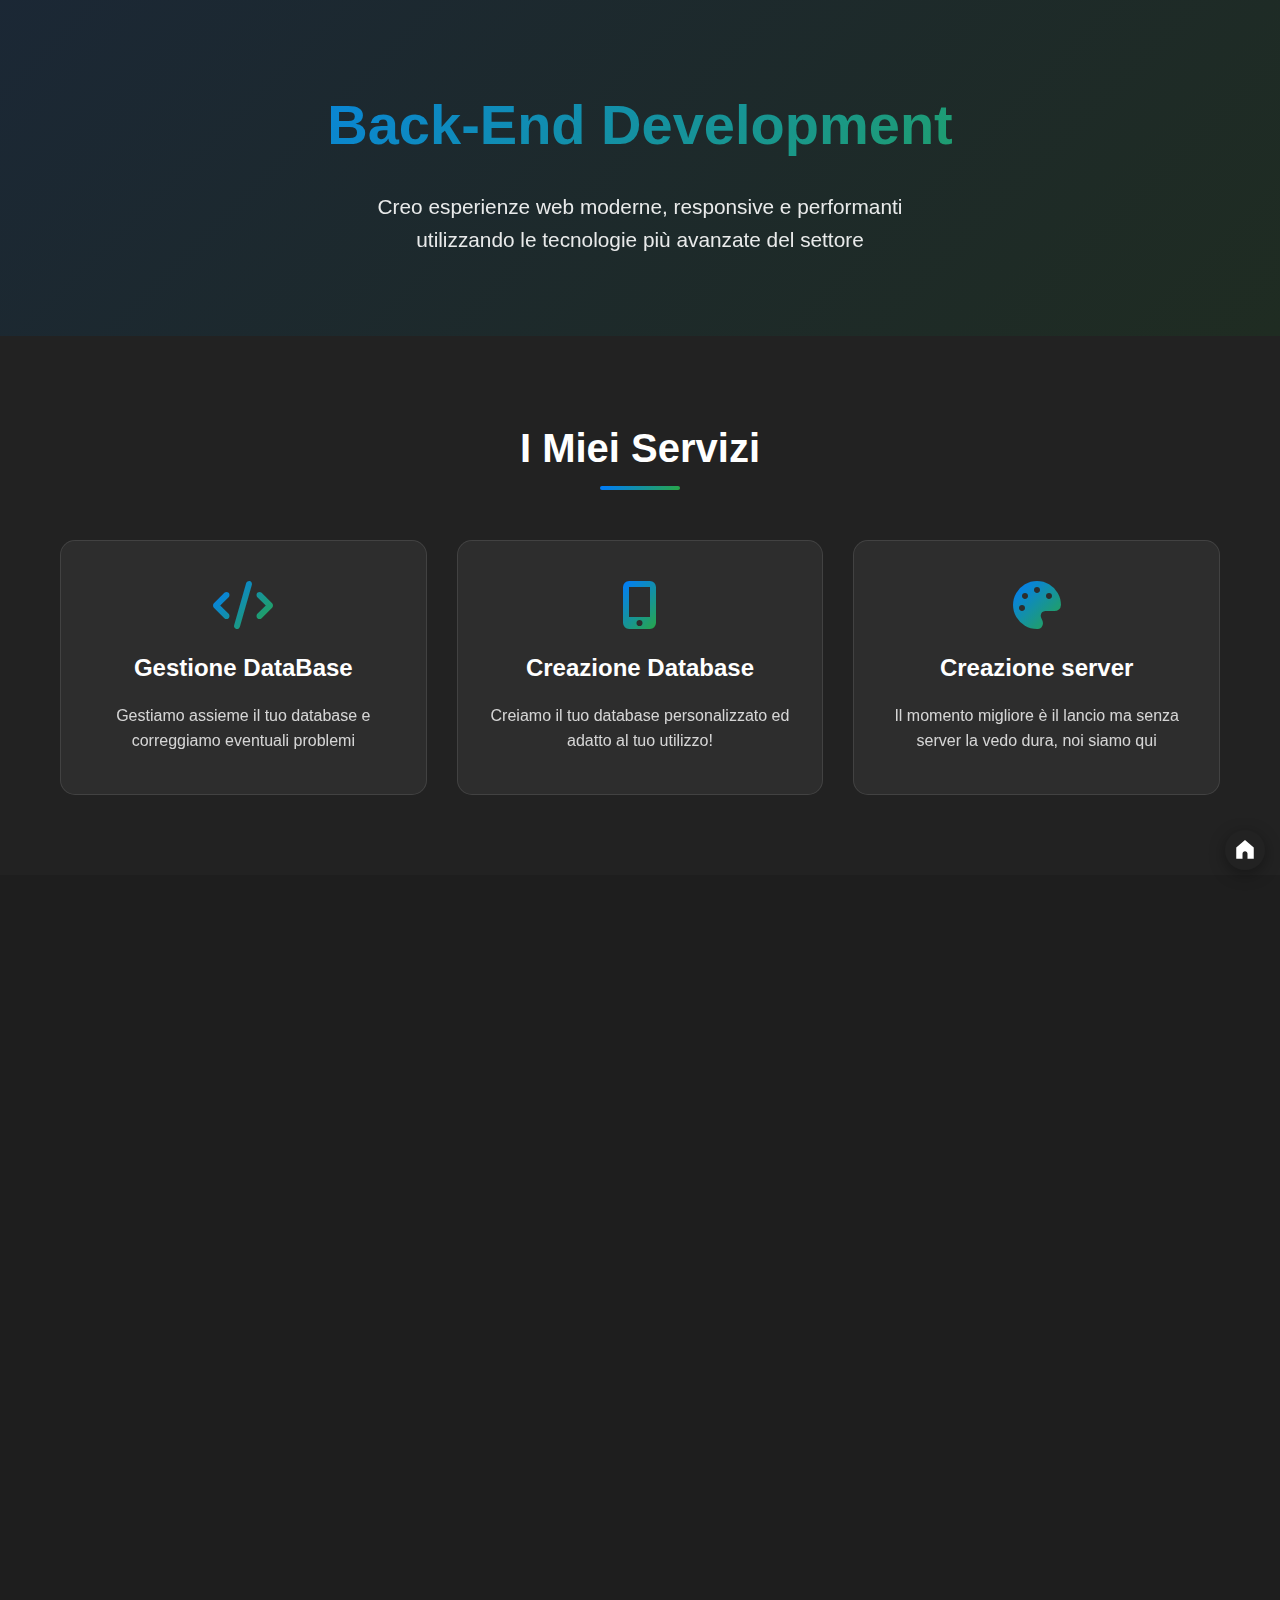
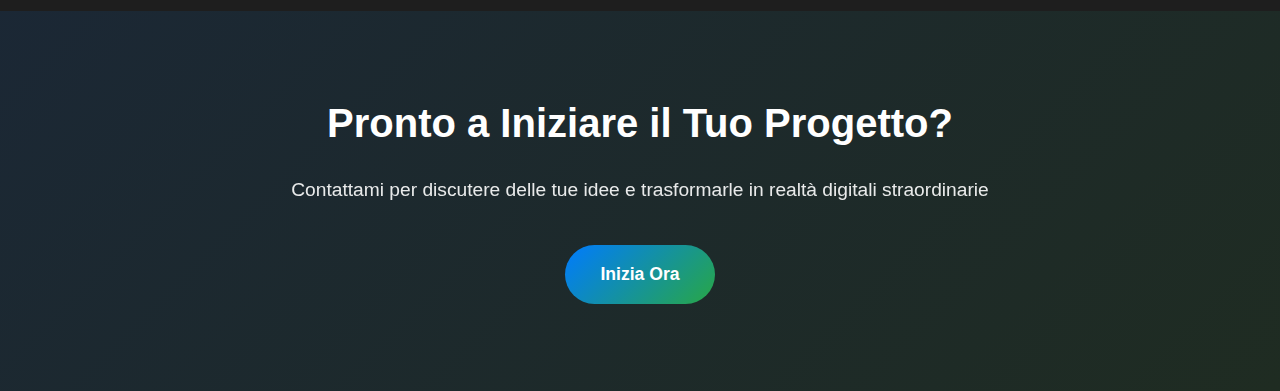
<file: pages/backend.html>
<!DOCTYPE html>
<html lang="it">
<head>
    <meta charset="UTF-8">
    <meta name="viewport" content="width=device-width, initial-scale=1.0, maximum-scale=1.0">
    <title>IfThenElse - Web Agency | Backend</title>
    <meta name="description" content="IfThenElse è la web agency che crea siti moderni, ottimizzati e su misura. Sviluppo frontend, SEO e design per startup e aziende.">
    <link rel = "manifest" href = "../webapp/site.webmanifest">
    <meta name="keywords" content="siti web, web agency, sviluppo siti, SEO, Mattia De Vincentis, web developer, web design, social media marketing, full stack developer, backend developer, IfThenElse">
    <link href="https://cdnjs.cloudflare.com/ajax/libs/font-awesome/6.0.0/css/all.min.css" rel="stylesheet">
    <link rel = "stylesheet" href = "../style/front.css">
</head>
<body>
    <!-- Header -->
    <section class="header">
        <div class="container">
            <h1>Back-End Development</h1>
            <p>Creo esperienze web moderne, responsive e performanti utilizzando le tecnologie più avanzate del settore</p>
        </div>
    </section>

    <!-- Services -->
    <section class="services">
        <div class="container">
            <h2 class="section-title fade-in">I Miei Servizi</h2>
            <div class="services-grid">
                <div class="service-card fade-in">
                    <i class="fas fa-code service-icon"></i>
                    <h3>Gestione DataBase</h3>
                    <p>Gestiamo assieme il tuo database e correggiamo eventuali problemi</p>
                </div>
                <div class="service-card fade-in">
                    <i class="fas fa-mobile-alt service-icon"></i>
                    <h3>Creazione Database</h3>
                    <p>Creiamo il tuo database personalizzato ed adatto al tuo utilizzo!</p>
                </div>
                <div class="service-card fade-in">
                    <i class="fas fa-palette service-icon"></i>
                    <h3>Creazione server</h3>
                    <p>Il momento migliore è il lancio ma senza server la vedo dura, noi siamo qui</p>
                </div>
            </div>
        </div>
    </section>

    <!-- Projects -->
    <section class="projects">
        <div class="container">
            <h2 class="section-title fade-in">I Miei Progetti</h2>
            <div class="projects-grid">
                <div class="project-card fade-in">
                    <div class="project-image">
                        <i class="fas fa-shopping-cart"></i>
                    </div>
                    <div class="project-content">
                        <h3>Tasks</h3>
                        <p>L'app perfetta per creare gruppi e dividersi le task nel gruppo</p>
                        <div class="project-tech">
                            <span class="tech-tag">CSS3</span>
                            <span class="tech-tag">Javascript</span>
                            <span class="tech-tag">HTML</span>
                        </div>
                        <div class="project-links">
                            <a href="https://tasktest-mdv.netlify.app/" class="project-link">
                                <i class="fas fa-external-link-alt"></i> Live Demo
                            </a>
                        </div>
                    </div>
                </div>
            </div>
        </div>
    </section>

    <div class = "return_home" id = "home">
        <svg width = "30px" height = "30px" viewBox="0 0 16 16" fill="none" xmlns="http://www.w3.org/2000/svg"><g id="SVGRepo_bgCarrier" stroke-width="0"></g><g id="SVGRepo_tracerCarrier" stroke-linecap="round" stroke-linejoin="round"></g><g id="SVGRepo_iconCarrier"> <path d="M1 6V15H6V11C6 9.89543 6.89543 9 8 9C9.10457 9 10 9.89543 10 11V15H15V6L8 0L1 6Z" fill="#fff"></path> </g></svg>
    </div>

    <!-- CTA -->
    <section class="cta">
        <div class="container">
            <h2>Pronto a Iniziare il Tuo Progetto?</h2>
            <p>Contattami per discutere delle tue idee e trasformarle in realtà digitali straordinarie</p>
            <a href="../index.html#contact" class="cta-button">Inizia Ora</a>
        </div>
    </section>

    <script src = "../script/front.js"></script>
</body>
</html>
</file>
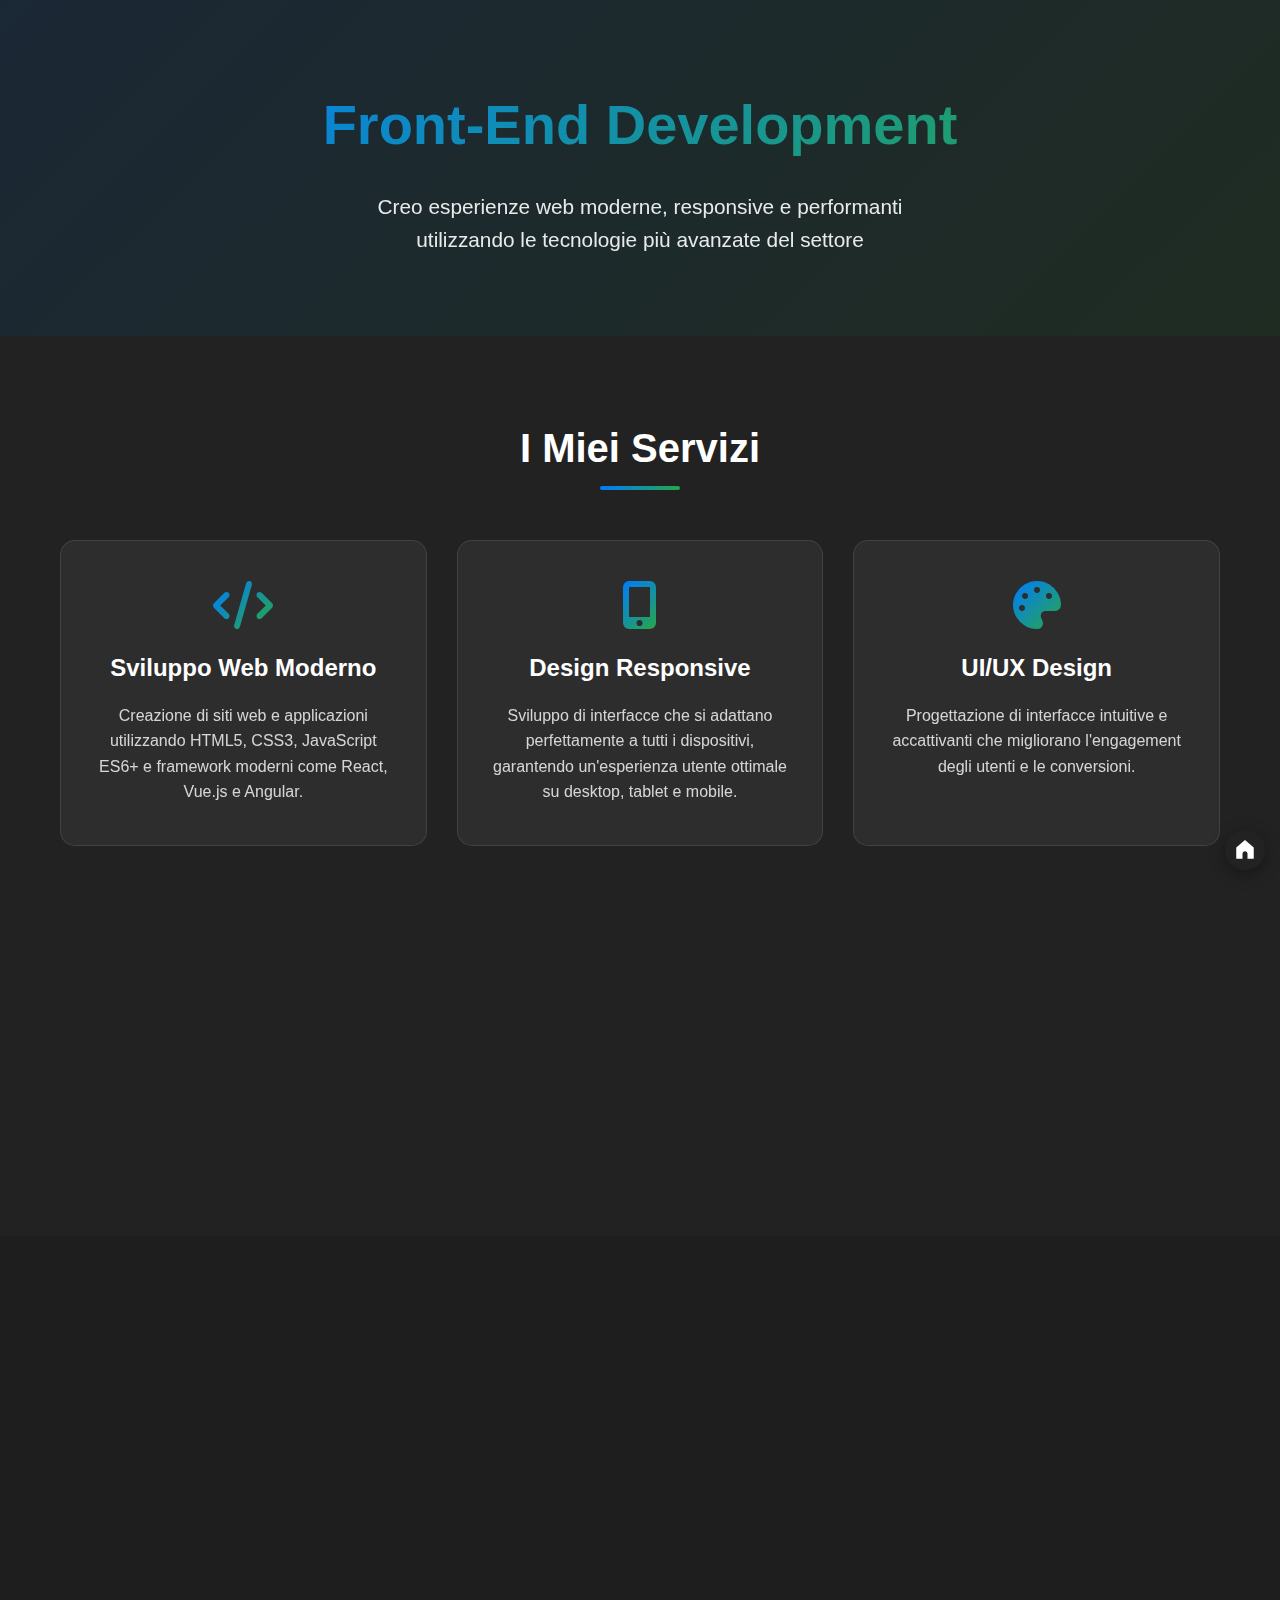
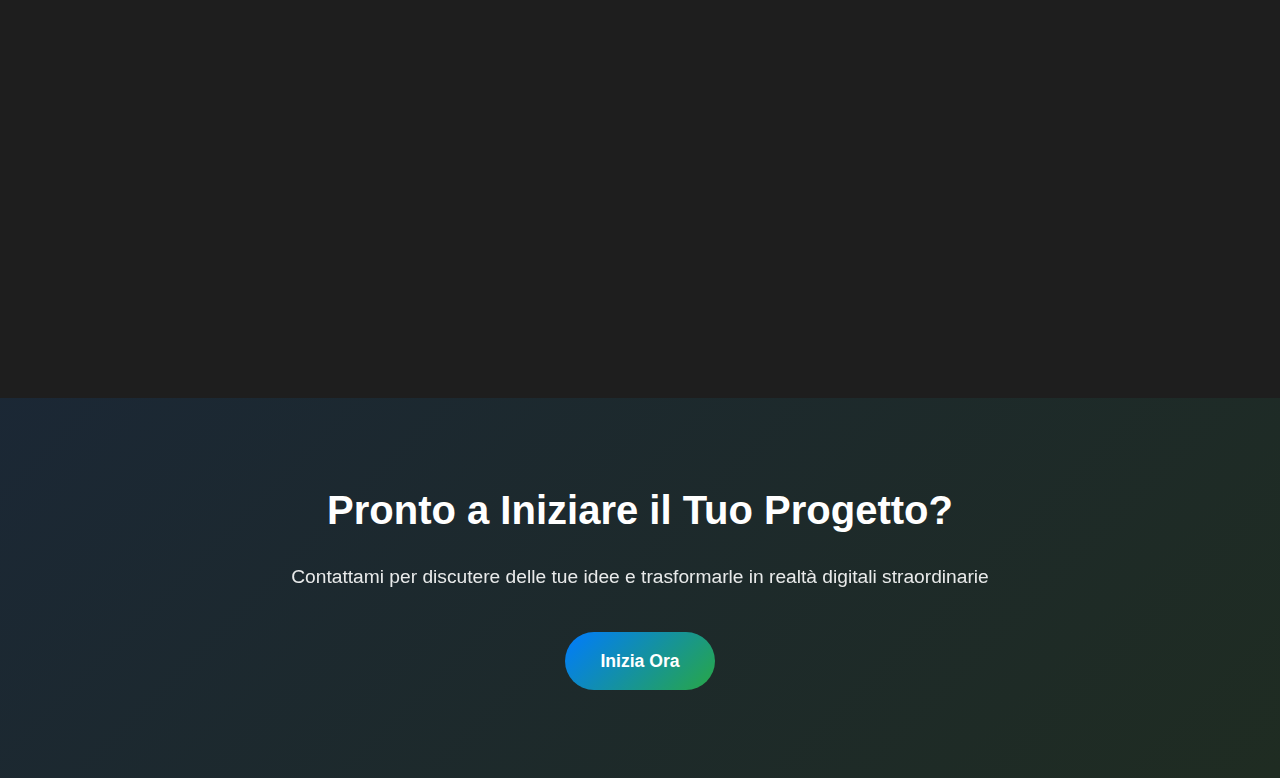
<file: pages/front-end.html>
<!DOCTYPE html>
<html lang="it">
<head>
    <meta charset="UTF-8">
    <meta name="viewport" content="width=device-width, initial-scale=1.0, maximum-scale=1.0">
    <title>IfThenElse - Web Agency | FrontEnd</title>
    <meta name="description" content="IfThenElse è la web agency che crea siti moderni, ottimizzati e su misura. Sviluppo frontend, SEO e design per startup e aziende.">
    <link rel = "manifest" href = "../webapp/site.webmanifest">
    <meta name="keywords" content="siti web, web agency, sviluppo siti, SEO, Mattia De Vincentis, web developer, web design, social media marketing, full stack developer, backend developer, IfThenElse">
    <link href="https://cdnjs.cloudflare.com/ajax/libs/font-awesome/6.0.0/css/all.min.css" rel="stylesheet">
    <link rel = "stylesheet" href = "../style/front.css">
</head>
<body>
    <!-- Header -->
    <section class="header">
        <div class="container">
            <h1>Front-End Development</h1>
            <p>Creo esperienze web moderne, responsive e performanti utilizzando le tecnologie più avanzate del settore</p>
        </div>
    </section>

    <!-- Services -->
    <section class="services">
        <div class="container">
            <h2 class="section-title fade-in">I Miei Servizi</h2>
            <div class="services-grid">
                <div class="service-card fade-in">
                    <i class="fas fa-code service-icon"></i>
                    <h3>Sviluppo Web Moderno</h3>
                    <p>Creazione di siti web e applicazioni utilizzando HTML5, CSS3, JavaScript ES6+ e framework moderni come React, Vue.js e Angular.</p>
                </div>
                <div class="service-card fade-in">
                    <i class="fas fa-mobile-alt service-icon"></i>
                    <h3>Design Responsive</h3>
                    <p>Sviluppo di interfacce che si adattano perfettamente a tutti i dispositivi, garantendo un'esperienza utente ottimale su desktop, tablet e mobile.</p>
                </div>
                <div class="service-card fade-in">
                    <i class="fas fa-palette service-icon"></i>
                    <h3>UI/UX Design</h3>
                    <p>Progettazione di interfacce intuitive e accattivanti che migliorano l'engagement degli utenti e le conversioni.</p>
                </div>
                <div class="service-card fade-in">
                    <i class="fas fa-cogs service-icon"></i>
                    <h3>Integrazione API</h3>
                    <p>Connessione con servizi esterni, database e sistemi di gestione contenuti per creare applicazioni dinamiche e interattive.</p>
                </div>
                <div class="service-card fade-in">
                    <i class="fas fa-tools service-icon"></i>
                    <h3>Manutenzione & Support</h3>
                    <p>Supporto continuo, aggiornamenti di sicurezza e miglioramenti per mantenere i tuoi progetti sempre al top.</p>
                </div>
            </div>
        </div>
    </section>

    <!-- Projects -->
    <section class="projects">
        <div class="container">
            <h2 class="section-title fade-in">I Miei Progetti</h2>
            <div class="projects-grid">
                <div class="project-card fade-in">
                    <div class="project-image">
                        <i class="fas fa-shopping-cart"></i>
                    </div>
                    <div class="project-content">
                        <h3>CoachJaco</h3>
                        <p>Sito web per PT (Personal trainer) con vendita dei pacchetti</p>
                        <div class="project-tech">
                            <span class="tech-tag">WIX</span>
                            <span class="tech-tag">Javascript</span>
                            <span class="tech-tag">PayHype</span>
                            <span class="tech-tag">HTML</span>
                        </div>
                        <div class="project-links">
                            <a href="https://coachjaco.wixsite.com/berserk-academy" class="project-link">
                                <i class="fas fa-external-link-alt"></i> Live Demo
                            </a>
                        </div>
                    </div>
                </div>

                <div class="project-card fade-in">
                    <div class="project-image">
                        <i class="fas fa-chart-line"></i>
                    </div>
                    <div class="project-content">
                        <h3>Template mappa</h3>
                        <p>Una mappa online per segnare dei punti con la possibilità di ricerca per luogo o per nome.</p>
                        <div class="project-tech">
                            <span class="tech-tag">HTML</span>
                            <span class="tech-tag">JavaScript</span>
                            <span class="tech-tag">CSS</span>
                        </div>
                        <div class="project-links">
                            <a href="https://alpistudio-test.netlify.app/" class="project-link">
                                <i class="fas fa-external-link-alt"></i> Live Demo
                            </a>
                        </div>
                    </div>
                </div>
            </div>
        </div>
    </section>

    <div class = "return_home" id = "home">
        <svg width = "30px" height = "30px" viewBox="0 0 16 16" fill="none" xmlns="http://www.w3.org/2000/svg"><g id="SVGRepo_bgCarrier" stroke-width="0"></g><g id="SVGRepo_tracerCarrier" stroke-linecap="round" stroke-linejoin="round"></g><g id="SVGRepo_iconCarrier"> <path d="M1 6V15H6V11C6 9.89543 6.89543 9 8 9C9.10457 9 10 9.89543 10 11V15H15V6L8 0L1 6Z" fill="#fff"></path> </g></svg>
    </div>

    <!-- CTA -->
    <section class="cta">
        <div class="container">
            <h2>Pronto a Iniziare il Tuo Progetto?</h2>
            <p>Contattami per discutere delle tue idee e trasformarle in realtà digitali straordinarie</p>
            <a href="../index.html#contact" class="cta-button">Inizia Ora</a>
        </div>
    </section>

    <script src = "../script/front.js"></script>
</body>
</html>
</file>
<file: style/front.css>
* {
    margin: 0;
    padding: 0;
    box-sizing: border-box;
}

body {
    font-family: 'Segoe UI', Tahoma, Geneva, Verdana, sans-serif;
    background-color: rgb(30, 30, 30);
    color: #ffffff;
    line-height: 1.6;
    overflow-x: hidden;
}

.return_home {
    position: fixed;
    bottom: 30px;
    right: 15px;
    padding: 10px;
    border-radius: 50%;
    width: 40px;
    height: 40px;
    background: none;
    border: none;
    box-shadow: 0px 4px 16px rgba(0.1 ,0.1, 0.1, 0.356);
    display: flex;
    justify-content: center;
    align-items: center;
    cursor: pointer;
    z-index: 9999;
}

.container {
    max-width: 1200px;
    margin: 0 auto;
    padding: 0 20px;
}

/* Header */
.header {
    padding: 80px 0;
    text-align: center;
    position: relative;
}

.header::before {
    content: '';
    position: absolute;
    top: 0;
    left: 0;
    right: 0;
    bottom: 0;
    background: linear-gradient(135deg, rgba(0, 123, 255, 0.1), rgba(40, 167, 69, 0.1));
    z-index: -1;
}

.header h1 {
    font-size: 3.5rem;
    font-weight: 700;
    margin-bottom: 20px;
    background: linear-gradient(135deg, #007bff, #28a745);
    -webkit-background-clip: text;
    -webkit-text-fill-color: transparent;
    background-clip: text;
    animation: fadeInUp 1s ease;
}

.header p {
    font-size: 1.3rem;
    opacity: 0.9;
    max-width: 600px;
    margin: 0 auto;
    animation: fadeInUp 1s ease 0.2s both;
}

/* Services Section */
.services {
    padding: 80px 0;
    background: rgba(255, 255, 255, 0.02);
}

.section-title {
    text-align: center;
    font-size: 2.5rem;
    margin-bottom: 60px;
    position: relative;
}

.section-title::after {
    content: '';
    position: absolute;
    bottom: -10px;
    left: 50%;
    transform: translateX(-50%);
    width: 80px;
    height: 4px;
    background: linear-gradient(135deg, #007bff, #28a745);
    border-radius: 2px;
}

.services-grid {
    display: grid;
    grid-template-columns: repeat(auto-fit, minmax(300px, 1fr));
    gap: 30px;
    margin-top: 40px;
}

.service-card {
    background: rgba(255, 255, 255, 0.05);
    padding: 40px 30px;
    border-radius: 15px;
    text-align: center;
    transition: all 0.3s ease;
    border: 1px solid rgba(255, 255, 255, 0.1);
    position: relative;
    overflow: hidden;
}

.service-card::before {
    content: '';
    position: absolute;
    top: 0;
    left: -100%;
    width: 100%;
    height: 100%;
    background: linear-gradient(90deg, transparent, rgba(255, 255, 255, 0.1), transparent);
    transition: left 0.6s ease;
}

.service-card:hover::before {
    left: 100%;
}

.service-card:hover {
    transform: translateY(-10px);
    background: rgba(255, 255, 255, 0.08);
    box-shadow: 0 20px 40px rgba(0, 0, 0, 0.3);
}

.service-icon {
    font-size: 3rem;
    margin-bottom: 20px;
    background: linear-gradient(135deg, #007bff, #28a745);
    -webkit-background-clip: text;
    -webkit-text-fill-color: transparent;
    background-clip: text;
}

.service-card h3 {
    font-size: 1.5rem;
    margin-bottom: 15px;
    color: #ffffff;
}

.service-card p {
    opacity: 0.8;
    line-height: 1.6;
}

/* Projects Section */
.projects {
    padding: 80px 0;
}

.projects-grid {
    display: grid;
    grid-template-columns: repeat(auto-fit, minmax(350px, 1fr));
    gap: 40px;
    margin-top: 40px;
}

.project-card {
    background: rgba(255, 255, 255, 0.05);
    border-radius: 15px;
    overflow: hidden;
    transition: all 0.3s ease;
    border: 1px solid rgba(255, 255, 255, 0.1);
    position: relative;
}

.project-card:hover {
    transform: translateY(-5px);
    box-shadow: 0 20px 40px rgba(0, 0, 0, 0.3);
}

.project-image {
    height: 200px;
    background: linear-gradient(135deg, #007bff, #28a745);
    position: relative;
    display: flex;
    align-items: center;
    justify-content: center;
    color: white;
    font-size: 4rem;
    opacity: 0.8;
}

.project-content {
    padding: 30px;
}

.project-content h3 {
    font-size: 1.4rem;
    margin-bottom: 15px;
    color: #ffffff;
}

.project-content p {
    opacity: 0.8;
    margin-bottom: 20px;
    line-height: 1.6;
}

.project-tech {
    display: flex;
    flex-wrap: wrap;
    gap: 10px;
    margin-bottom: 20px;
}

.tech-tag {
    background: rgba(0, 123, 255, 0.2);
    color: #007bff;
    padding: 5px 12px;
    border-radius: 20px;
    font-size: 0.8rem;
    border: 1px solid rgba(0, 123, 255, 0.3);
}

.project-links {
    display: flex;
    gap: 15px;
}

.project-link {
    display: inline-flex;
    align-items: center;
    gap: 8px;
    color: #007bff;
    text-decoration: none;
    transition: all 0.3s ease;
    padding: 8px 15px;
    border: 1px solid rgba(0, 123, 255, 0.3);
    border-radius: 25px;
    font-size: 0.9rem;
}

.project-link:hover {
    background: rgba(0, 123, 255, 0.1);
    transform: translateY(-2px);
}

/* CTA Section */
.cta {
    padding: 80px 0;
    text-align: center;
    background: linear-gradient(135deg, rgba(0, 123, 255, 0.1), rgba(40, 167, 69, 0.1));
}

.cta h2 {
    font-size: 2.5rem;
    margin-bottom: 20px;
}

.cta p {
    font-size: 1.2rem;
    opacity: 0.9;
    margin-bottom: 40px;
}

.cta-button {
    display: inline-block;
    background: linear-gradient(135deg, #007bff, #28a745);
    color: white;
    padding: 15px 35px;
    text-decoration: none;
    border-radius: 30px;
    font-size: 1.1rem;
    font-weight: 600;
    transition: all 0.3s ease;
    position: relative;
    overflow: hidden;
}

.cta-button::before {
    content: '';
    position: absolute;
    top: 0;
    left: -100%;
    width: 100%;
    height: 100%;
    background: linear-gradient(90deg, transparent, rgba(255, 255, 255, 0.2), transparent);
    transition: left 0.6s ease;
}

.cta-button:hover::before {
    left: 100%;
}

.cta-button:hover {
    transform: translateY(-3px);
    box-shadow: 0 10px 30px rgba(0, 123, 255, 0.3);
}

/* Animations */
@keyframes fadeInUp {
    from {
        opacity: 0;
        transform: translateY(30px);
    }
    to {
        opacity: 1;
        transform: translateY(0);
    }
}

.fade-in {
    opacity: 0;
    transform: translateY(30px);
    transition: all 0.8s ease;
}

.fade-in.visible {
    opacity: 1;
    transform: translateY(0);
}

/* Responsive */
@media (max-width: 768px) {
    .header h1 {
        font-size: 2.5rem;
    }
    
    .header p {
        font-size: 1.1rem;
    }
    
    .section-title {
        font-size: 2rem;
    }
    
    .projects-grid,
    .services-grid {
        grid-template-columns: 1fr;
    }
    
    .project-links {
        flex-direction: column;
    }
}

/* Scrollbar */
::-webkit-scrollbar {
    width: 8px;
}

::-webkit-scrollbar-track {
    background: rgba(255, 255, 255, 0.1);
}

::-webkit-scrollbar-thumb {
    background: linear-gradient(135deg, #007bff, #28a745);
    border-radius: 4px;
}
</file>
